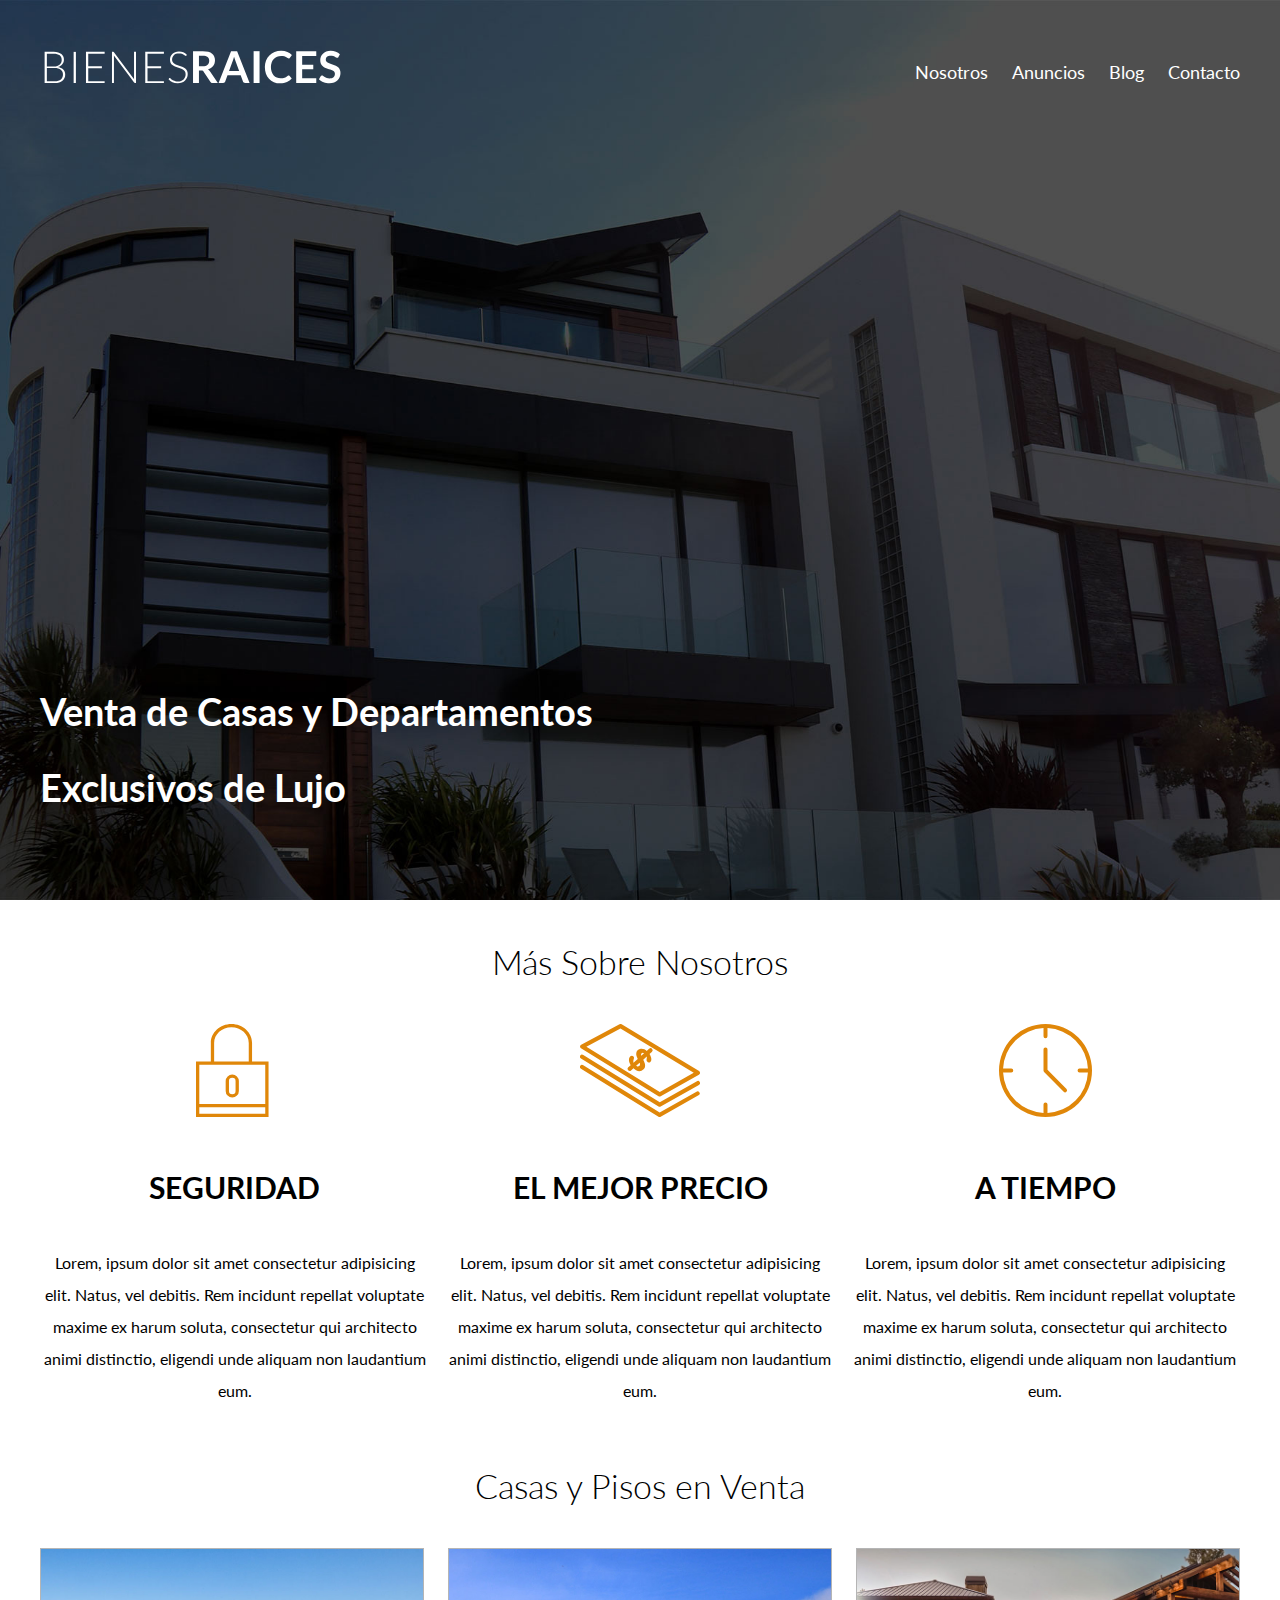
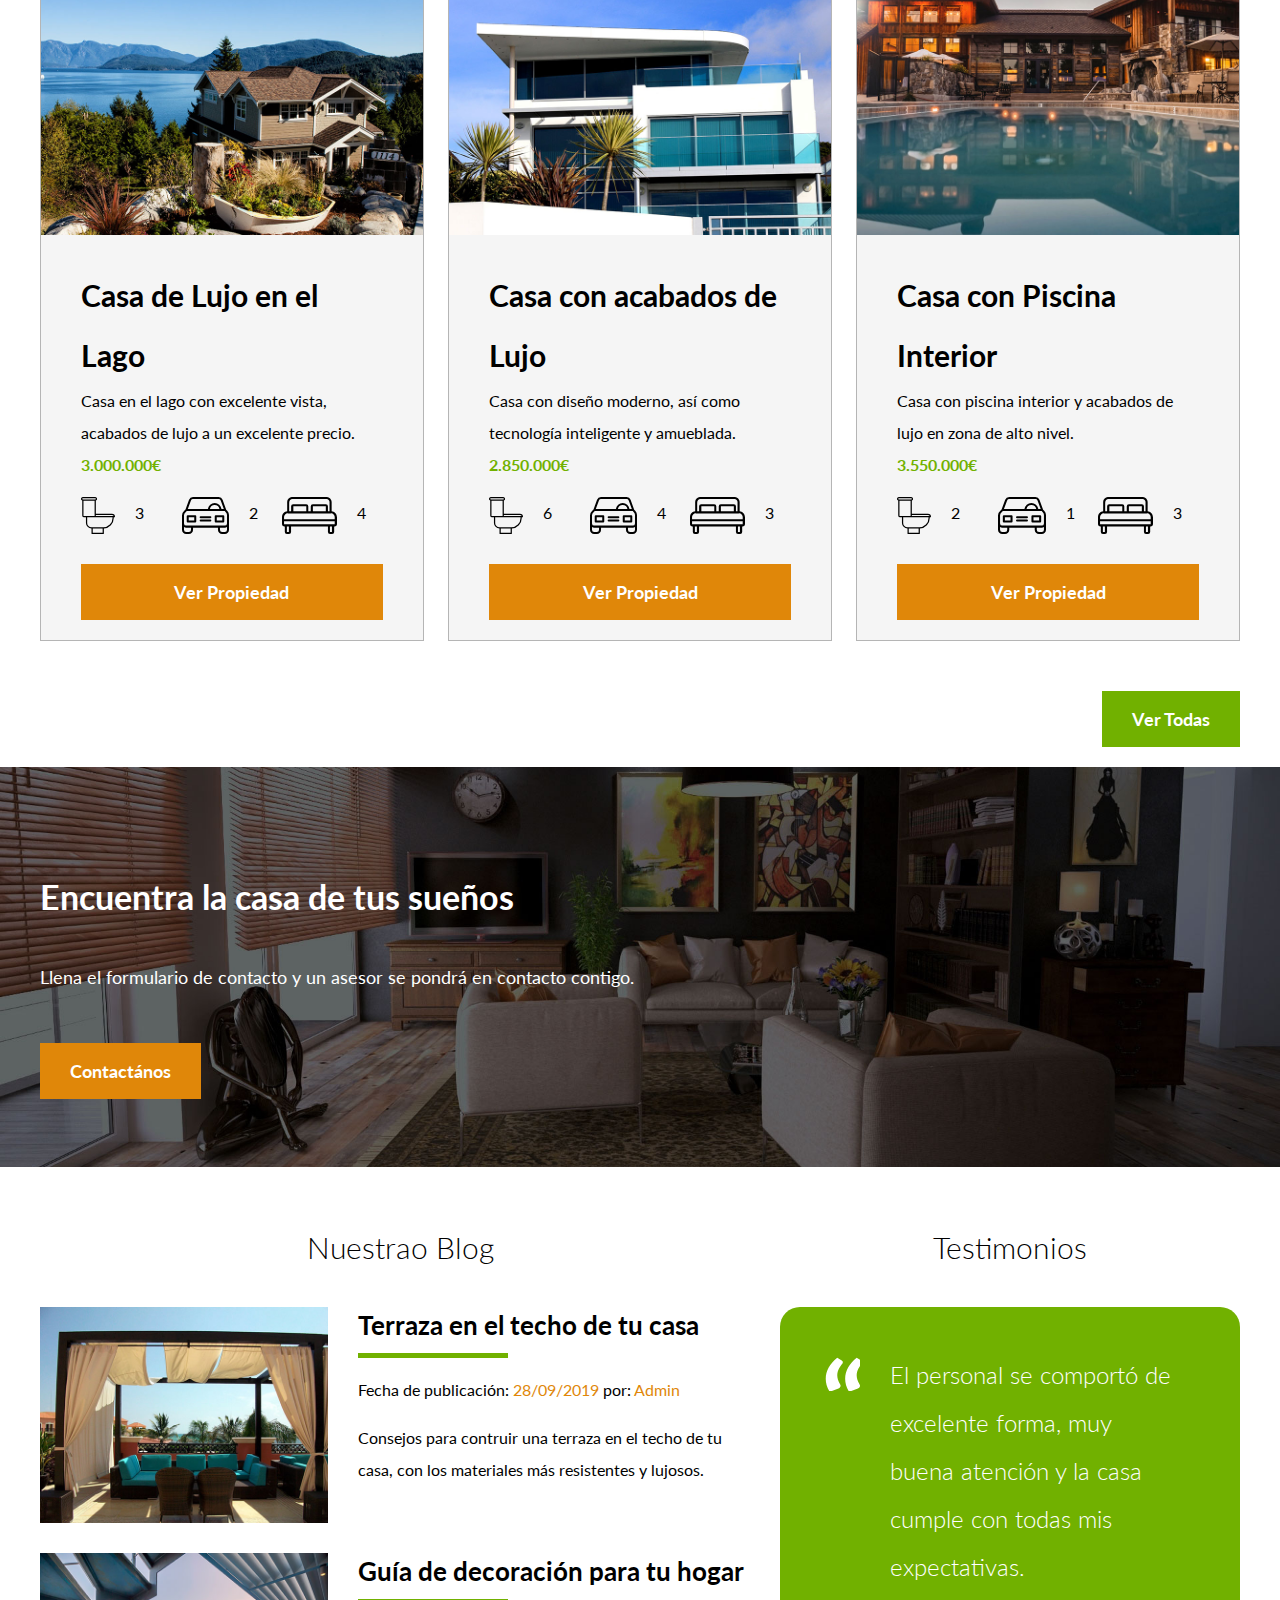
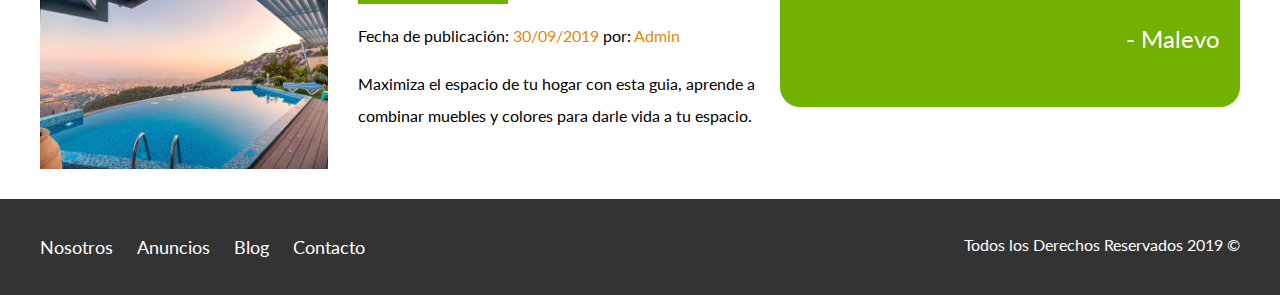
<file: index.html>
<!DOCTYPE html>
<html lang="en">
<head>
    <meta charset="UTF-8">
    <meta name="viewport" content="width=device-width, initial-scale=1.0">
    <meta http-equiv="X-UA-Compatible" content="ie=edge">
    <link href="https://fonts.googleapis.com/css?family=Lato:300,400,700,900&display=swap" rel="stylesheet">
    <link rel="stylesheet" href="css/normalize.css">
    <link rel="stylesheet" href="css/styles.css">
    <title>Bienes Raices</title>
</head>
<body>
    <header class="site-header inicio">
        <div class="contenedor contenido-header">
            <div class="barra">
                <a href="/">
                    <img src="img/logo.svg" alt="Logotipo">
                </a>
                <nav class="navegacion">
                    <a href="nosotros.html">Nosotros</a>
                    <a href="anuncios.html">Anuncios</a>
                    <a href="blog.html">Blog</a>
                    <a href="contacto.html">Contacto</a>
                </nav>
            </div>      
            <h1>Venta de Casas y Departamentos Exclusivos de Lujo</h1>
        </div> 
    </header>

    <section class="contenedor seccion">
        <h2 class="fw-300 centrar-texto">Más Sobre Nosotros</h2>
        <div class="iconos-nosotros">
            <div class="icono">
                <img src="img/icono1.svg" alt="Icono seguridad">
                <h3>Seguridad</h3>
                <p>Lorem, ipsum dolor sit amet consectetur adipisicing elit. Natus, vel debitis. 
                    Rem incidunt repellat voluptate maxime ex harum soluta, consectetur 
                    qui architecto animi distinctio, eligendi unde aliquam non laudantium eum.</p>
            </div>
            <div class="icono">
                <img src="img/icono2.svg" alt="Icono mejor precio">
                <h3>El Mejor Precio</h3>
                <p>Lorem, ipsum dolor sit amet consectetur adipisicing elit. Natus, vel debitis. 
                    Rem incidunt repellat voluptate maxime ex harum soluta, consectetur 
                    qui architecto animi distinctio, eligendi unde aliquam non laudantium eum.</p>
            </div>
            <div class="icono">
                <img src="img/icono3.svg" alt="Icono a tiempo">
                <h3>A Tiempo</h3>
                <p>Lorem, ipsum dolor sit amet consectetur adipisicing elit. Natus, vel debitis. 
                    Rem incidunt repellat voluptate maxime ex harum soluta, consectetur 
                    qui architecto animi distinctio, eligendi unde aliquam non laudantium eum.</p>
            </div>
        </div>
    </section>

    <main class="seccion contenedor">
        <h2 class="fw-300 centrar-texto">Casas y Pisos en Venta</h2>
        <div class="contenedor-anuncios">
            <div class="anuncio">
                <img src="img/anuncio1.jpg" alt="Anuncio Casa de Lujo en el Lago">
                <div class="contenido-anuncio">
                    <h3>Casa de Lujo en el Lago</h3>
                    <p>Casa en el lago con excelente vista, acabados de lujo a un excelente precio.</p>
                    <p class="precio">3.000.000€</p>
                    <ul class="iconos-caracteristicas">
                        <li>
                            <img src="img/icono_wc.svg" alt="icono wc">
                            <p>3</p>
                        </li>
                        <li>
                            <img src="img/icono_estacionamiento.svg" alt="icono autos">
                            <p>2</p>
                        </li>
                        <li>
                            <img src="img/icono_dormitorio.svg" alt="icono habitaciones">
                            <p>4</p>
                        </li>
                    </ul>
                    <a href="anuncio.html" class="boton boton-amarillo d-block">Ver Propiedad</a>
                </div>
            </div>
            <div class="anuncio">
                <img src="img/anuncio2.jpg" alt="Anuncio Casa con acabados de Lujo">
                <div class="contenido-anuncio">
                    <h3>Casa con acabados de Lujo</h3>
                    <p>Casa con diseño moderno, así como tecnología inteligente y amueblada.</p>
                    <p class="precio">2.850.000€</p>
                    <ul class="iconos-caracteristicas">
                        <li>
                            <img src="img/icono_wc.svg" alt="icono wc">
                            <p>6</p>
                        </li>
                        <li>
                            <img src="img/icono_estacionamiento.svg" alt="icono autos">
                            <p>4</p>
                        </li>
                        <li>
                            <img src="img/icono_dormitorio.svg" alt="icono habitaciones">
                            <p>3</p>
                        </li>
                    </ul>
                    <a href="anuncio.html" class="boton boton-amarillo d-block">Ver Propiedad</a>
                </div>
            </div>
            <div class="anuncio">
                <img src="img/anuncio3.jpg" alt="Anuncio Casa con Piscina Interior">
                <div class="contenido-anuncio">
                    <h3>Casa con Piscina Interior</h3>
                    <p>Casa con piscina interior y acabados de lujo en zona de alto nivel.</p>
                    <p class="precio">3.550.000€</p>
                    <ul class="iconos-caracteristicas">
                        <li>
                            <img src="img/icono_wc.svg" alt="icono wc">
                            <p>2</p>
                        </li>
                        <li>
                            <img src="img/icono_estacionamiento.svg" alt="icono autos">
                            <p>1</p>
                        </li>
                        <li>
                            <img src="img/icono_dormitorio.svg" alt="icono habitaciones">
                            <p>3</p>
                        </li>
                    </ul>
                    <a href="anuncio.html" class="boton boton-amarillo d-block">Ver Propiedad</a>
                </div>
            </div>
        </div>
        <div class="ver-todas">   
            <a href="anuncios.html" class="boton boton-verde">Ver Todas</a>
        </div>
    </main>

    <section class="imagen-contacto">
        <div class="contenedor contenido-contacto">
            <h2>Encuentra la casa de tus sueños</h2>
            <p>Llena el formulario de contacto y un asesor se pondrá en contacto contigo.</p>
            <a href="contacto.html" class="boton boton-amarillo">Contactános</a>
        </div>
    </section>
    <div class="seccion-inferior contenedor seccion">
        <section class="blog">
            <h3 class="centrar-texto fw-300">Nuestrao Blog</h3>
            <article class="entrada-blog">
                <div class="imagen">
                    <img src="img/blog1.jpg" alt="Entrada de blog Terraza en el techo">
                </div>
                <div class="texto-entrada">
                    <a href="entradablog.html">
                        <h4>Terraza en el techo de tu casa</h4>
                    </a>
                    <p>Fecha de publicación: <span> 28/09/2019 </span> por: <span> Admin </span></p>
                    <p>Consejos para contruir una terraza en el techo de tu casa, con los materiales más 
                        resistentes y lujosos.</p>
                </div>
            </article>
            <article class="entrada-blog">
                <div class="imagen">
                    <img src="img/blog2.jpg" alt="Entrada de blog Guía de decoración">
                </div>
                <div class="texto-entrada">
                    <a href="entradablog.html">
                        <h4>Guía de decoración para tu hogar</h4>
                    </a>
                    <p>Fecha de publicación: <span> 30/09/2019 </span> por: <span> Admin </span></p>
                    <p>Maximiza el espacio de tu hogar con esta guia, aprende a combinar muebles y
                        colores para darle vida a tu espacio.</p>
                </div>  
            </article>
        </section>

        <section class="testimonios">
            <h3 class="centrar-texto fw-300">Testimonios</h3>
            <div class="testimonio">
                <blockquote>
                    El personal se comportó de excelente forma, muy buena atención y la casa cumple
                    con todas mis expectativas.
                </blockquote>
                <p>- Malevo</p>
            </div>
        </section>
    </div>

    <footer class="site-footer seccion">
        <div class="contenedor contenedor-footer">
            <nav class="navegacion">
                <a href="nosotros.html">Nosotros</a>
                <a href="anuncios.html">Anuncios</a>
                <a href="blog.html">Blog</a>
                <a href="contacto.html">Contacto</a>
            </nav>
            <p class="copyright">Todos los Derechos Reservados 2019 &copy;</p>
        </div>
    </footer>
</body>
</html>
</file>
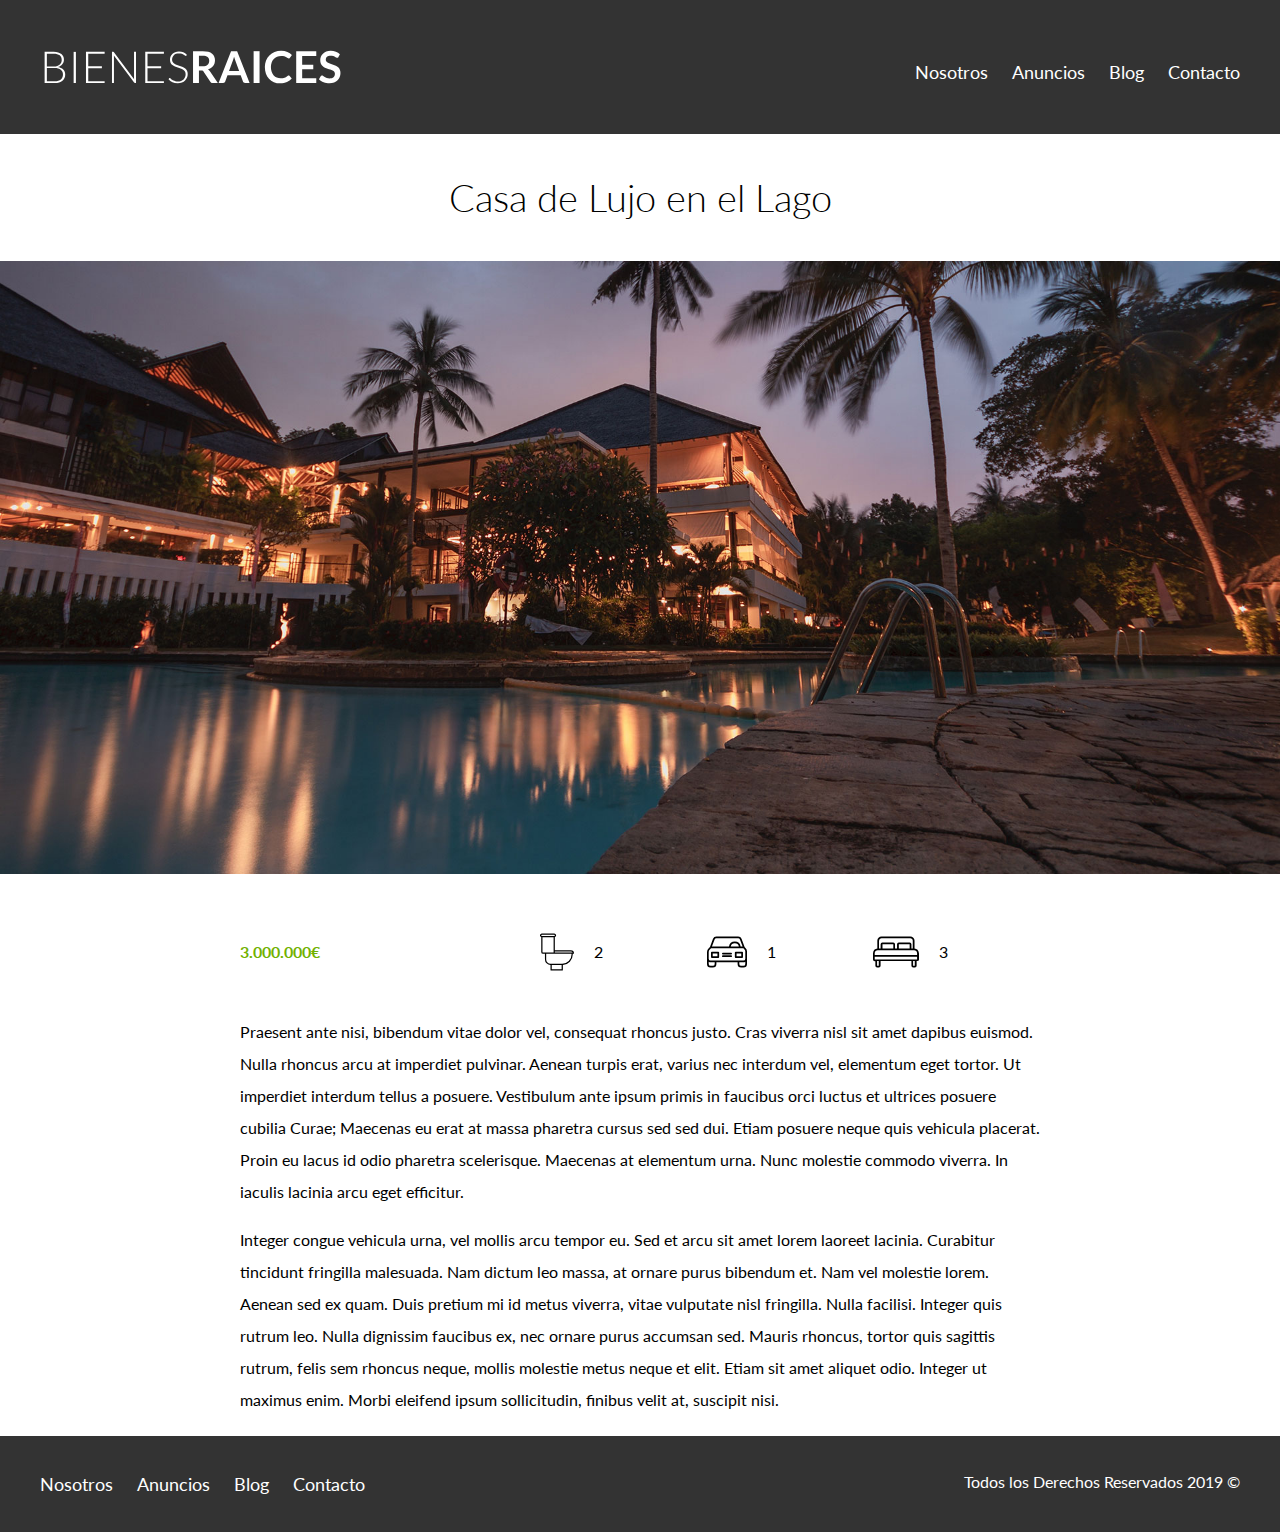
<file: anuncio.html>
<!DOCTYPE html>
<html lang="en">
<head>
    <meta charset="UTF-8">
    <meta name="viewport" content="width=device-width, initial-scale=1.0">
    <meta http-equiv="X-UA-Compatible" content="ie=edge">
    <link href="https://fonts.googleapis.com/css?family=Lato:300,400,700,900&display=swap" rel="stylesheet">
    <link rel="stylesheet" href="css/normalize.css">
    <link rel="stylesheet" href="css/styles.css">
    <title>Bienes Raices</title>
</head>
<body>
    <header class="site-header">
        <div class="contenedor contenido-header">
            <div class="barra">
                <a href="/">
                    <img src="img/logo.svg" alt="Logotipo">
                </a>
                <nav class="navegacion">
                    <a href="nosotros.html">Nosotros</a>
                    <a href="anuncios.html">Anuncios</a>
                    <a href="blog.html">Blog</a>
                    <a href="contacto.html">Contacto</a>
                </nav>
            </div>      
           
        </div> 
    </header>

    <h1 class="fw-300 centrar-texto">Casa de Lujo en el Lago</h1>
    <img src="img/destacada.jpg" alt="Imagen Anuncio">

    <main class="contenedor seccion contenido-centrado">
        <div class="resumen-propiedad">
            <p class="precio">3.000.000€</p>
            <ul class="iconos-caracteristicas">
                <li>
                    <img src="img/icono_wc.svg" alt="icono wc">
                    <p>2</p>
                </li>
                <li>
                    <img src="img/icono_estacionamiento.svg" alt="icono autos">
                    <p>1</p>
                </li>
                <li>
                    <img src="img/icono_dormitorio.svg" alt="icono habitaciones">
                    <p>3</p>
                </li>
            </ul>
        </div><!--resumen propiedad-->

        <p>Praesent ante nisi, bibendum vitae dolor vel, consequat rhoncus justo. Cras viverra nisl 
            sit amet dapibus euismod. Nulla rhoncus arcu at imperdiet pulvinar. Aenean turpis erat, 
            varius nec interdum vel, elementum eget tortor. Ut imperdiet interdum tellus a posuere. 
            Vestibulum ante ipsum primis in faucibus orci luctus et ultrices posuere cubilia Curae; 
            Maecenas eu erat at massa pharetra cursus sed sed dui. Etiam posuere neque quis vehicula 
            placerat. Proin eu lacus id odio pharetra scelerisque. Maecenas at elementum urna. Nunc 
            molestie commodo viverra. In iaculis lacinia arcu eget efficitur.
        </p>

        <p>Integer congue vehicula urna, vel mollis arcu tempor eu. Sed et arcu sit amet lorem laoreet lacinia. 
            Curabitur tincidunt fringilla malesuada. Nam dictum leo massa, at ornare purus bibendum et. Nam vel 
            molestie lorem. Aenean sed ex quam. Duis pretium mi id metus viverra, vitae vulputate nisl fringilla. 
            Nulla facilisi. Integer quis rutrum leo. Nulla dignissim faucibus ex, nec ornare purus accumsan sed. 
            Mauris rhoncus, tortor quis sagittis rutrum, felis sem rhoncus neque, mollis molestie metus neque 
            et elit. Etiam sit amet aliquet odio. Integer ut maximus enim. Morbi eleifend ipsum sollicitudin, 
            finibus velit at, suscipit nisi.
    </p>
    </main>

    <footer class="site-footer seccion">
        <div class="contenedor contenedor-footer">
            <nav class="navegacion">
                <a href="nosotros.html">Nosotros</a>
                <a href="anuncios.html">Anuncios</a>
                <a href="blog.html">Blog</a>
                <a href="contacto.html">Contacto</a>
            </nav>
            <p class="copyright">Todos los Derechos Reservados 2019 &copy;</p>
        </div>
    </footer>
</body>
</html>
</file>
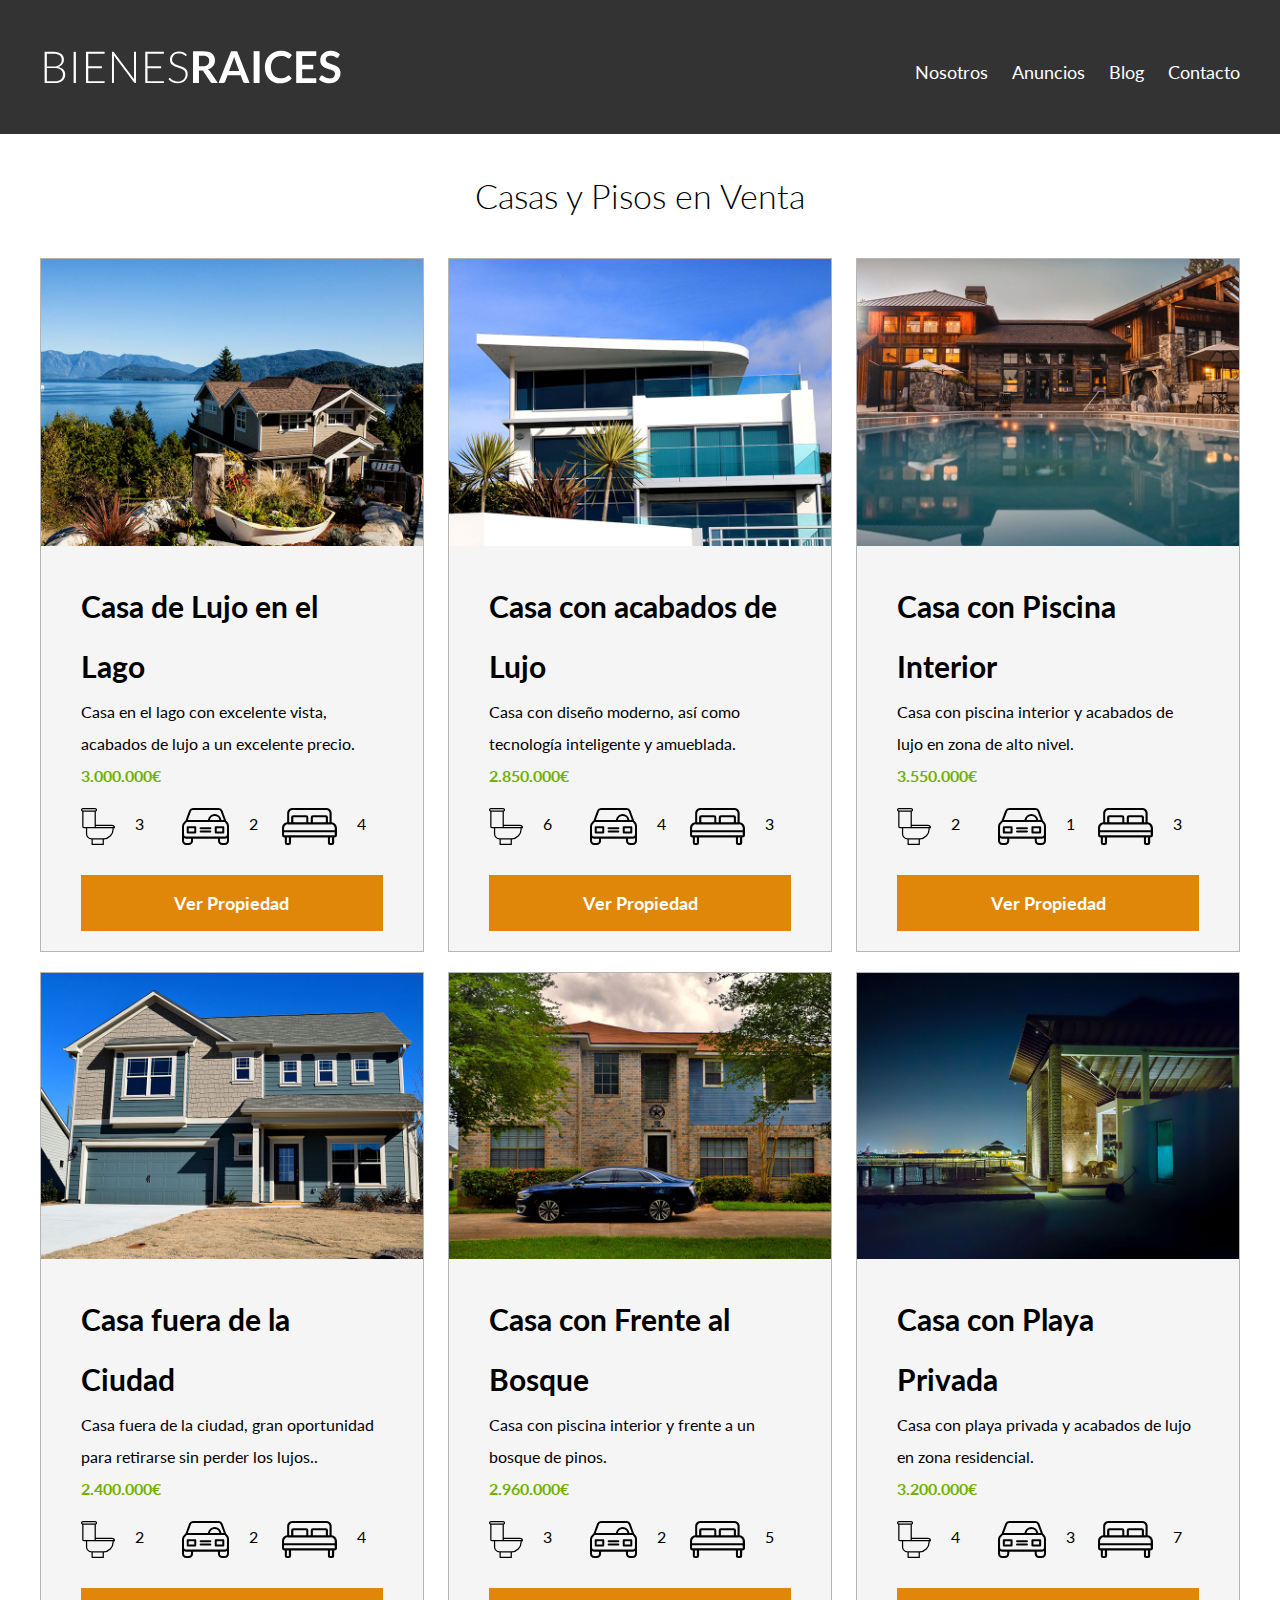
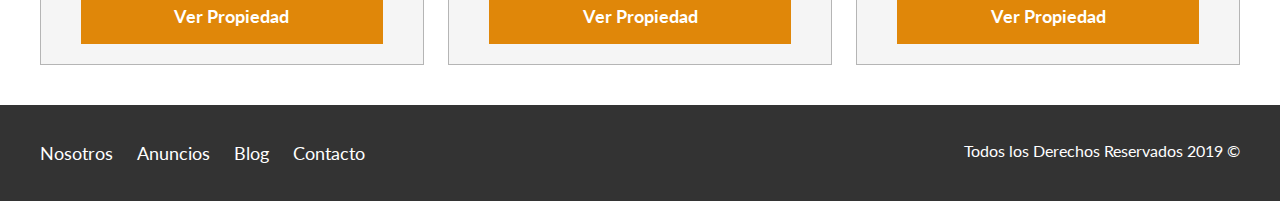
<file: anuncios.html>
<!DOCTYPE html>
<html lang="en">
<head>
    <meta charset="UTF-8">
    <meta name="viewport" content="width=device-width, initial-scale=1.0">
    <meta http-equiv="X-UA-Compatible" content="ie=edge">
    <link href="https://fonts.googleapis.com/css?family=Lato:300,400,700,900&display=swap" rel="stylesheet">
    <link rel="stylesheet" href="css/normalize.css">
    <link rel="stylesheet" href="css/styles.css">
    <title>Bienes Raices</title>
</head>
<body>
    <header class="site-header">
        <div class="contenedor contenido-header">
            <div class="barra">
                <a href="/">
                    <img src="img/logo.svg" alt="Logotipo">
                </a>
                <nav class="navegacion">
                    <a href="nosotros.html">Nosotros</a>
                    <a href="anuncios.html">Anuncios</a>
                    <a href="blog.html">Blog</a>
                    <a href="contacto.html">Contacto</a>
                </nav>
            </div>      
           
        </div> 
    </header>

    <main class="seccion contenedor">
        <h2 class="fw-300 centrar-texto">Casas y Pisos en Venta</h2>
        <div class="contenedor-anuncios">
            <div class="anuncio">
                <img src="img/anuncio1.jpg" alt="Anuncio Casa de Lujo en el Lago">
                <div class="contenido-anuncio">
                    <h3>Casa de Lujo en el Lago</h3>
                    <p>Casa en el lago con excelente vista, acabados de lujo a un excelente precio.</p>
                    <p class="precio">3.000.000€</p>
                    <ul class="iconos-caracteristicas">
                        <li>
                            <img src="img/icono_wc.svg" alt="icono wc">
                            <p>3</p>
                        </li>
                        <li>
                            <img src="img/icono_estacionamiento.svg" alt="icono autos">
                            <p>2</p>
                        </li>
                        <li>
                            <img src="img/icono_dormitorio.svg" alt="icono habitaciones">
                            <p>4</p>
                        </li>
                    </ul>
                    <a href="anuncio.html" class="boton boton-amarillo d-block">Ver Propiedad</a>
                </div>
            </div>
            <div class="anuncio">
                <img src="img/anuncio2.jpg" alt="Anuncio Casa con acabados de Lujo">
                <div class="contenido-anuncio">
                    <h3>Casa con acabados de Lujo</h3>
                    <p>Casa con diseño moderno, así como tecnología inteligente y amueblada.</p>
                    <p class="precio">2.850.000€</p>
                    <ul class="iconos-caracteristicas">
                        <li>
                            <img src="img/icono_wc.svg" alt="icono wc">
                            <p>6</p>
                        </li>
                        <li>
                            <img src="img/icono_estacionamiento.svg" alt="icono autos">
                            <p>4</p>
                        </li>
                        <li>
                            <img src="img/icono_dormitorio.svg" alt="icono habitaciones">
                            <p>3</p>
                        </li>
                    </ul>
                    <a href="anuncio.html" class="boton boton-amarillo d-block">Ver Propiedad</a>
                </div>
            </div>
            <div class="anuncio">
                <img src="img/anuncio3.jpg" alt="Anuncio Casa con Piscina Interior">
                <div class="contenido-anuncio">
                    <h3>Casa con Piscina Interior</h3>
                    <p>Casa con piscina interior y acabados de lujo en zona de alto nivel.</p>
                    <p class="precio">3.550.000€</p>
                    <ul class="iconos-caracteristicas">
                        <li>
                            <img src="img/icono_wc.svg" alt="icono wc">
                            <p>2</p>
                        </li>
                        <li>
                            <img src="img/icono_estacionamiento.svg" alt="icono autos">
                            <p>1</p>
                        </li>
                        <li>
                            <img src="img/icono_dormitorio.svg" alt="icono habitaciones">
                            <p>3</p>
                        </li>
                        </ul>
                    <a href="anuncio.html" class="boton boton-amarillo d-block">Ver Propiedad</a>
                </div><!--contenido anuncio-->
            </div> <!--anuncio-->
            <div class="anuncio">
                <img src="img/anuncio4.jpg" alt="Anuncio Casa de Lujo">
                <div class="contenido-anuncio">
                    <h3>Casa fuera de la Ciudad</h3>
                    <p>Casa fuera de la ciudad, gran oportunidad para retirarse sin perder los lujos..</p>
                    <p class="precio">2.400.000€</p>
                    <ul class="iconos-caracteristicas">
                        <li>
                            <img src="img/icono_wc.svg" alt="icono wc">
                            <p>2</p>
                        </li>
                        <li>
                            <img src="img/icono_estacionamiento.svg" alt="icono autos">
                            <p>2</p>
                        </li>
                        <li>
                            <img src="img/icono_dormitorio.svg" alt="icono habitaciones">
                            <p>4</p>
                        </li>
                        </ul>
                    <a href="anuncio.html" class="boton boton-amarillo d-block">Ver Propiedad</a>
                </div><!--contenido anuncio-->
            </div> <!--anuncio-->
            <div class="anuncio">
                <img src="img/anuncio5.jpg" alt="Anuncio Casa con frente al bosque">
                <div class="contenido-anuncio">
                    <h3>Casa con Frente al Bosque</h3>
                    <p>Casa con piscina interior y frente a un bosque de pinos.</p>
                    <p class="precio">2.960.000€</p>
                    <ul class="iconos-caracteristicas">
                        <li>
                            <img src="img/icono_wc.svg" alt="icono wc">
                            <p>3</p>
                        </li>
                        <li>
                            <img src="img/icono_estacionamiento.svg" alt="icono autos">
                            <p>2</p>
                        </li>
                        <li>
                            <img src="img/icono_dormitorio.svg" alt="icono habitaciones">
                            <p>5</p>
                        </li>
                        </ul>
                    <a href="anuncio.html" class="boton boton-amarillo d-block">Ver Propiedad</a>
                </div><!--contenido anuncio-->
            </div> <!--anuncio-->
            <div class="anuncio">
                <img src="img/anuncio6.jpg" alt="Anuncio Casa con Piscina Interior">
                <div class="contenido-anuncio">
                    <h3>Casa con Playa Privada</h3>
                    <p>Casa con playa privada y acabados de lujo en zona residencial.</p>
                    <p class="precio">3.200.000€</p>
                    <ul class="iconos-caracteristicas">
                        <li>
                            <img src="img/icono_wc.svg" alt="icono wc">
                            <p>4</p>
                        </li>
                        <li>
                            <img src="img/icono_estacionamiento.svg" alt="icono autos">
                            <p>3</p>
                        </li>
                        <li>
                            <img src="img/icono_dormitorio.svg" alt="icono habitaciones">
                            <p>7</p>
                        </li>
                        </ul>
                    <a href="anuncio.html" class="boton boton-amarillo d-block">Ver Propiedad</a>
                </div><!--contenido anuncio-->
            </div> <!--anuncio-->
        </div>
    </main>

    <footer class="site-footer seccion">
        <div class="contenedor contenedor-footer">
            <nav class="navegacion">
                <a href="nosotros.html">Nosotros</a>
                <a href="anuncios.html">Anuncios</a>
                <a href="blog.html">Blog</a>
                <a href="contacto.html">Contacto</a>
            </nav>
            <p class="copyright">Todos los Derechos Reservados 2019 &copy;</p>
        </div>
    </footer>
</body>
</html>
</file>
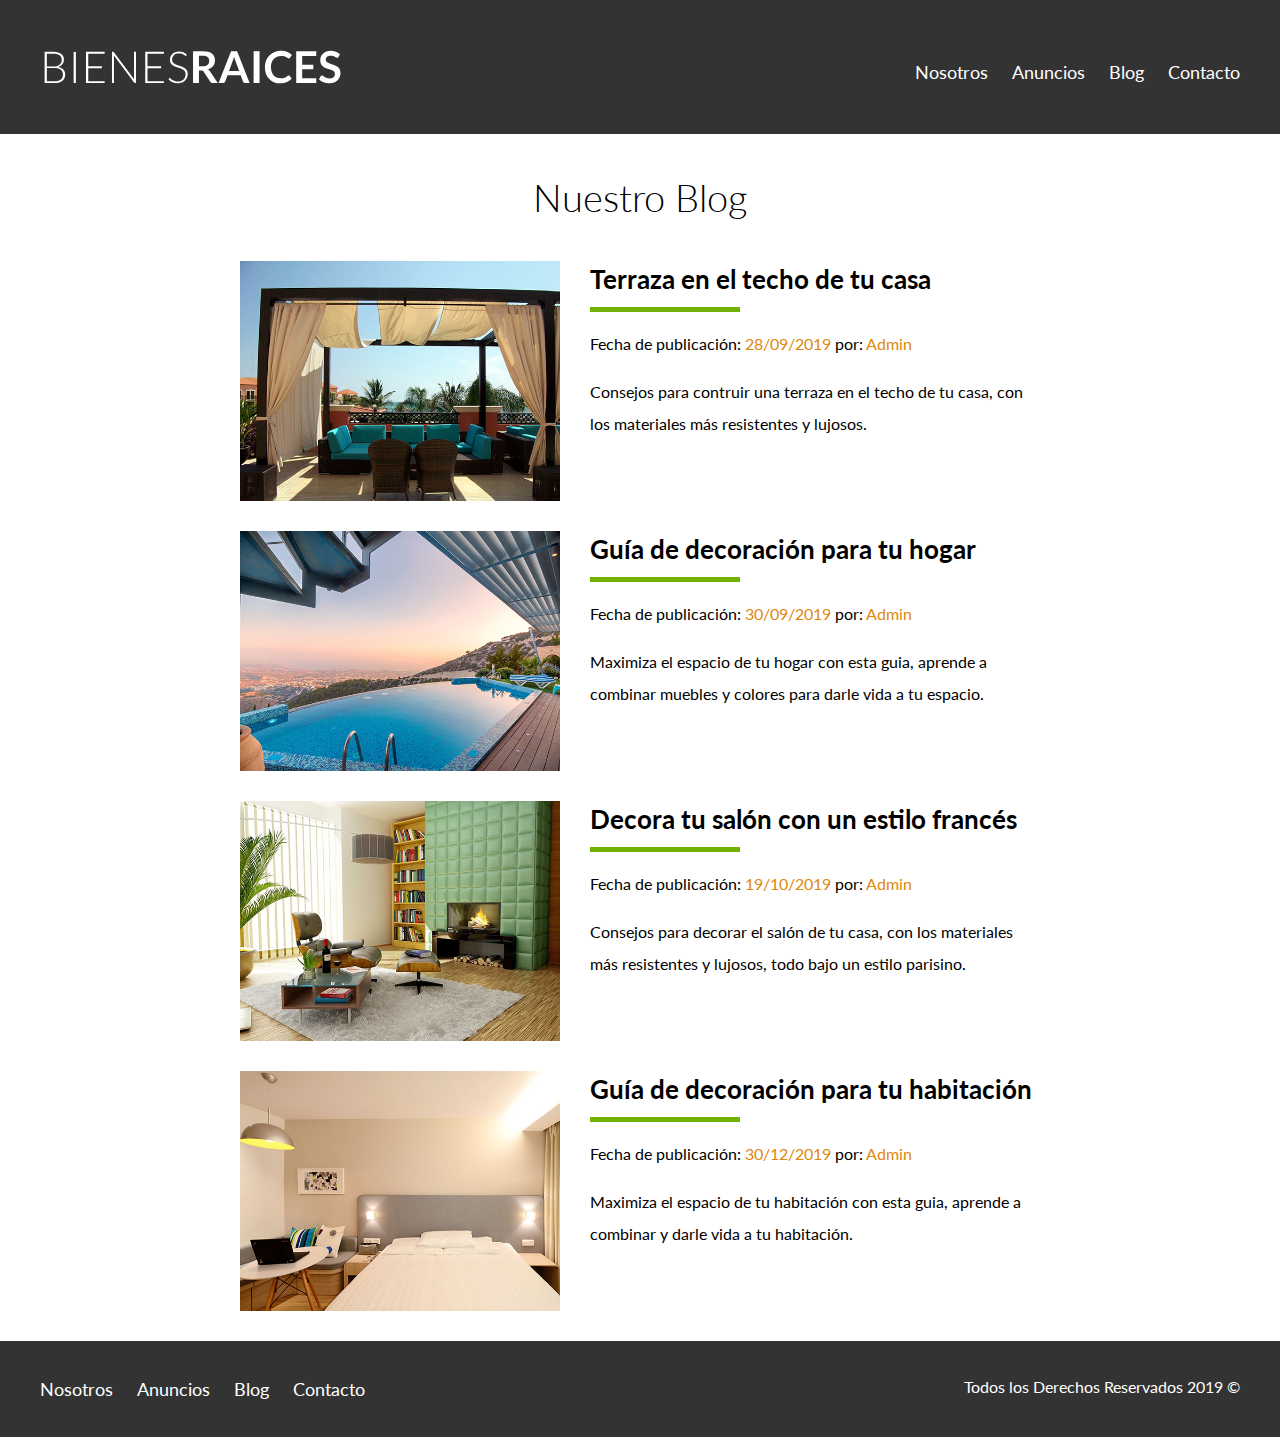
<file: blog.html>
<!DOCTYPE html>
<html lang="en">
<head>
    <meta charset="UTF-8">
    <meta name="viewport" content="width=device-width, initial-scale=1.0">
    <meta http-equiv="X-UA-Compatible" content="ie=edge">
    <link href="https://fonts.googleapis.com/css?family=Lato:300,400,700,900&display=swap" rel="stylesheet">
    <link rel="stylesheet" href="css/normalize.css">
    <link rel="stylesheet" href="css/styles.css">
    <title>Bienes Raices</title>
</head>
<body>
    <header class="site-header">
        <div class="contenedor contenido-header">
            <div class="barra">
                <a href="/">
                    <img src="img/logo.svg" alt="Logotipo">
                </a>
                <nav class="navegacion">
                    <a href="nosotros.html">Nosotros</a>
                    <a href="anuncios.html">Anuncios</a>
                    <a href="blog.html">Blog</a>
                    <a href="contacto.html">Contacto</a>
                </nav>
            </div>      
           
        </div> 
    </header>

    <main class="contenedor seccion contenido-centrado">
        <h1 class="fw-300 centrar-texto">Nuestro Blog</h1>
        <article class="entrada-blog">
            <div class="imagen">
                <img src="img/blog1.jpg" alt="Entrada de blog Terraza en el techo">
            </div>
            <div class="texto-entrada">
                <a href="entradablog.html">
                    <h4>Terraza en el techo de tu casa</h4>
                </a>
                <p>Fecha de publicación: <span> 28/09/2019 </span> por: <span> Admin </span></p>
                <p>Consejos para contruir una terraza en el techo de tu casa, con los materiales más 
                    resistentes y lujosos.</p>
            </div>
        </article>
        <article class="entrada-blog">
            <div class="imagen">
                <img src="img/blog2.jpg" alt="Entrada de blog Guía de decoración">
            </div>
            <div class="texto-entrada">
                <a href="entradablog.html">
                    <h4>Guía de decoración para tu hogar</h4>
                </a>
                <p>Fecha de publicación: <span> 30/09/2019 </span> por: <span> Admin </span></p>
                <p>Maximiza el espacio de tu hogar con esta guia, aprende a combinar muebles y
                    colores para darle vida a tu espacio.</p>
            </div>  
        </article>
        <article class="entrada-blog">
            <div class="imagen">
                <img src="img/blog3.jpg" alt="Entrada de blog Decora tu salón con un estilo francés">
            </div>
            <div class="texto-entrada">
                <a href="entradablog.html">
                    <h4>Decora tu salón con un estilo francés</h4>
                </a>
                <p>Fecha de publicación: <span> 19/10/2019 </span> por: <span> Admin </span></p>
                <p>Consejos para decorar el salón de tu casa, con los materiales más 
                    resistentes y lujosos, todo bajo un estilo parisino.</p>
            </div>
        </article>
        <article class="entrada-blog">
            <div class="imagen">
                <img src="img/blog4.jpg" alt="Entrada de blog Guía de decoración de habitación">
            </div>
            <div class="texto-entrada">
                <a href="entradablog.html">
                    <h4>Guía de decoración para tu habitación</h4>
                </a>
                <p>Fecha de publicación: <span> 30/12/2019 </span> por: <span> Admin </span></p>
                <p>Maximiza el espacio de tu habitación con esta guia, aprende a combinar y
                    darle vida a tu habitación.</p>
            </div>  
        </article>
    </main>

    <footer class="site-footer seccion">
        <div class="contenedor contenedor-footer">
            <nav class="navegacion">
                <a href="nosotros.html">Nosotros</a>
                <a href="anuncios.html">Anuncios</a>
                <a href="blog.html">Blog</a>
                <a href="contacto.html">Contacto</a>
            </nav>
            <p class="copyright">Todos los Derechos Reservados 2019 &copy;</p>
        </div>
    </footer>
</body>
</html>
</file>
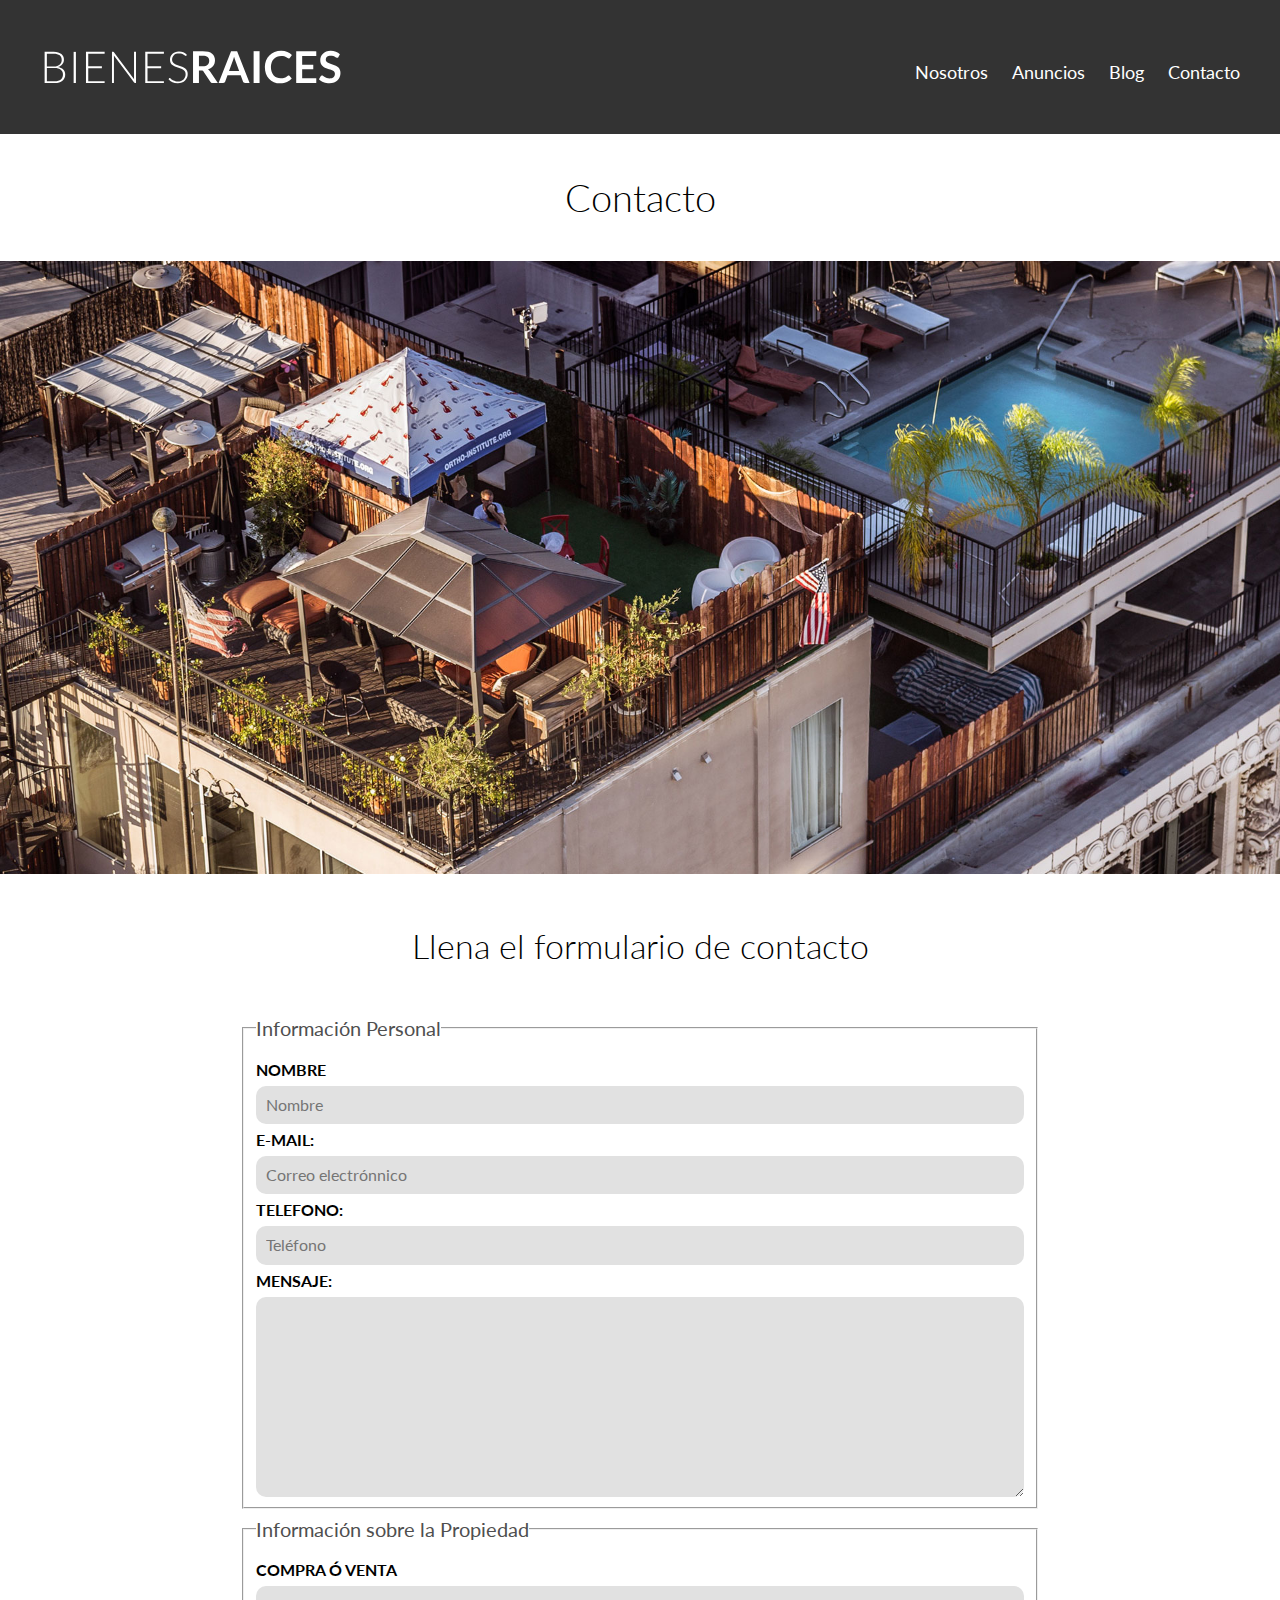
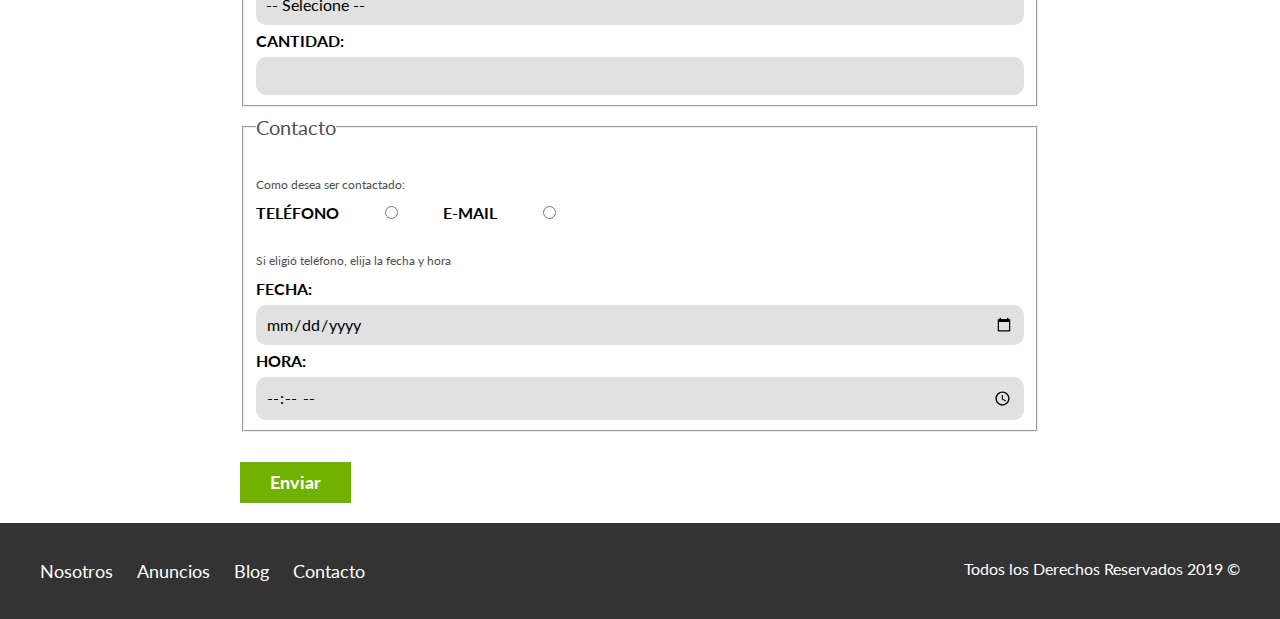
<file: contacto.html>
<!DOCTYPE html>
<html lang="en">
<head>
    <meta charset="UTF-8">
    <meta name="viewport" content="width=device-width, initial-scale=1.0">
    <meta http-equiv="X-UA-Compatible" content="ie=edge">
    <link href="https://fonts.googleapis.com/css?family=Lato:300,400,700,900&display=swap" rel="stylesheet">
    <link rel="stylesheet" href="css/normalize.css">
    <link rel="stylesheet" href="css/styles.css">
    <title>Bienes Raices</title>
</head>
<body>
    <header class="site-header">
        <div class="contenedor contenido-header">
            <div class="barra">
                <a href="/">
                    <img src="img/logo.svg" alt="Logotipo">
                </a>
                <nav class="navegacion">
                    <a href="nosotros.html">Nosotros</a>
                    <a href="anuncios.html">Anuncios</a>
                    <a href="blog.html">Blog</a>
                    <a href="contacto.html">Contacto</a>
                </nav>
            </div>      
           
        </div> 
    </header>

    <h1 class="fw-300 centrar-texto">Contacto</h1>
    <img src="img/destacada3.jpg" alt="Imagen Principal">

    <main class="contenedor seccion contenido-centrado">
        <h2 class="fw-300 centrar-texto">Llena el formulario de contacto</h2>

        <form class="contacto" action="">

            <fieldset>
                <legend>Información Personal</legend>
                
                <label for="nombre">Nombre</label>
                <input class="" type="text" id="nombre" placeholder="Nombre">

                <label for="email">E-mail:</label>
                <input type="email" id="email" placeholder="Correo electrónnico" required>

                <label for="telefono">Telefono:</label>
                <input type="tel" id="telefono" placeholder="Teléfono" required>

                <label for="mensaje">Mensaje:</label>
                <textarea id="mensaje"></textarea>
            </fieldset>

            <fieldset>
                    <legend>Información sobre la Propiedad</legend>
                    
                    <label for="opciones">Compra ó Venta</label>
                    <select id="opciones">
                        <option value="" disabled selected>-- Selecione --</option>
                        <option value="Compra">Compra</option>
                        <option value="Venta">Venta</option>
                    </select>

                    <label for="cantidad">Cantidad:</label>
                    <input type="number" min="0" max="100">
            </fieldset>

            <fieldset>
                <legend>Contacto</legend>

                <p>Como desea ser contactado:</p>
                <div class="forma-contacto">
                    <label for="telefono">Teléfono</label>
                    <input type="radio" name="contacto" value="telefono" id="telefono">
    
                    <label for="correo">E-mail</label>
                    <input type="radio" name="contacto" value="correo" id="correo">
                </div>

                <p>Si eligió teléfono, elija la fecha y hora</p>
                <label for="fecha">Fecha:</label>
                <input type="date" id="fecha">

                <label for="hora">Hora:</label>
                <input type="time" id="hora" min="09:00" max="18:00">

            </fieldset>

            <input type="submit" value="Enviar" class="boton boton-verde">
        </form>

    </main>

    <footer class="site-footer seccion">
        <div class="contenedor contenedor-footer">
            <nav class="navegacion">
                <a href="nosotros.html">Nosotros</a>
                <a href="anuncios.html">Anuncios</a>
                <a href="blog.html">Blog</a>
                <a href="contacto.html">Contacto</a>
            </nav>
            <p class="copyright">Todos los Derechos Reservados 2019 &copy;</p>
        </div>
    </footer>
</body>
</html>
</file>
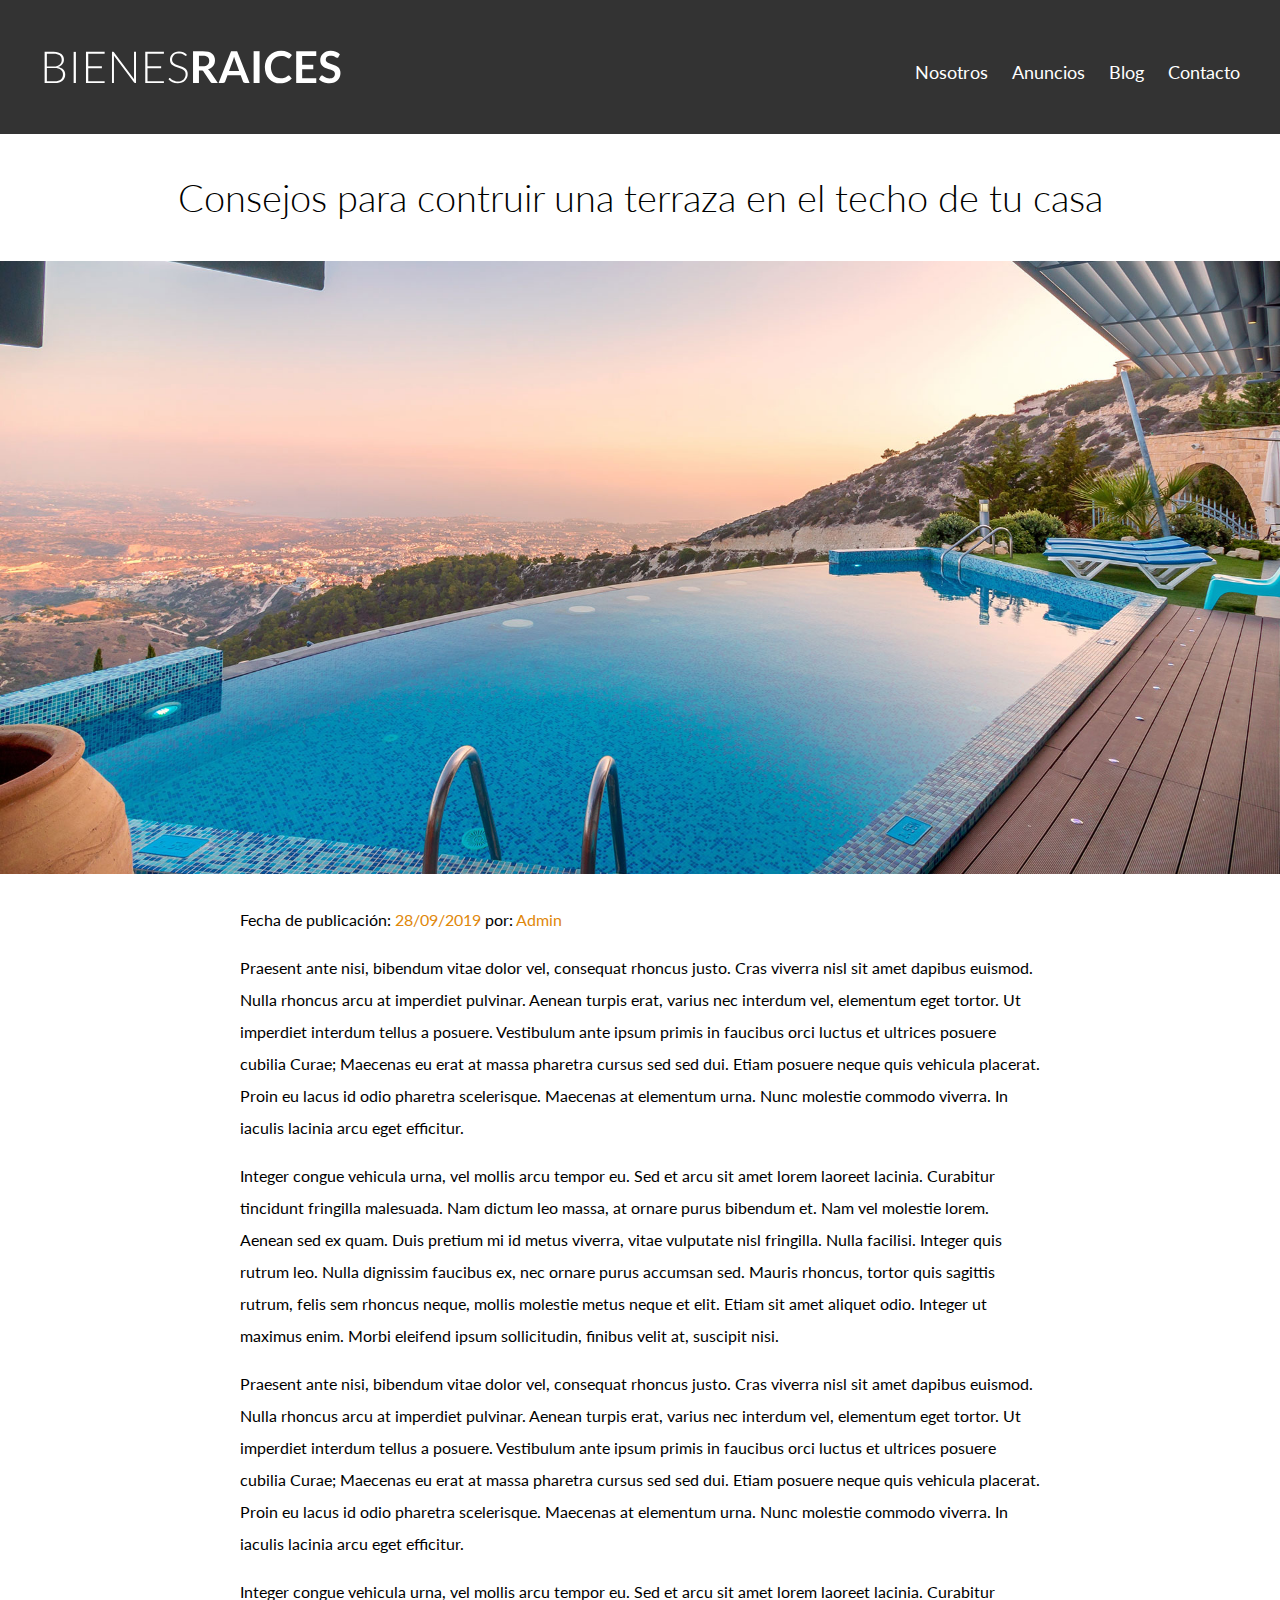
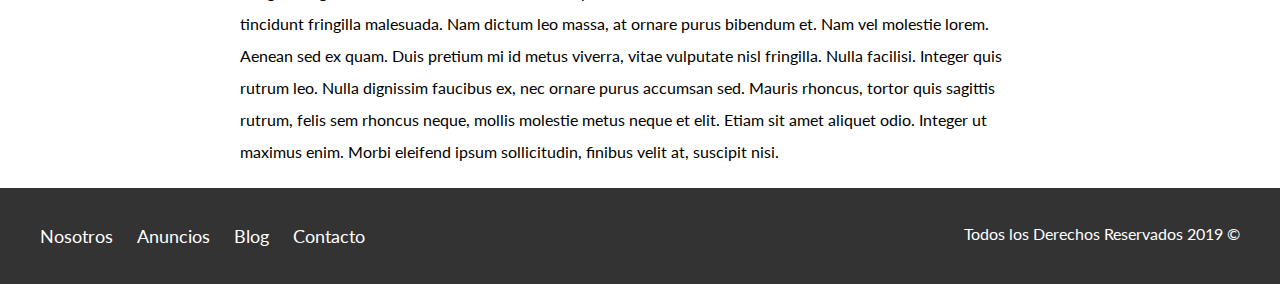
<file: entradablog.html>
<!DOCTYPE html>
<html lang="en">
<head>
    <meta charset="UTF-8">
    <meta name="viewport" content="width=device-width, initial-scale=1.0">
    <meta http-equiv="X-UA-Compatible" content="ie=edge">
    <link href="https://fonts.googleapis.com/css?family=Lato:300,400,700,900&display=swap" rel="stylesheet">
    <link rel="stylesheet" href="css/normalize.css">
    <link rel="stylesheet" href="css/styles.css">
    <title>Bienes Raices</title>
</head>
<body>
    <header class="site-header">
        <div class="contenedor contenido-header">
            <div class="barra">
                <a href="/">
                    <img src="img/logo.svg" alt="Logotipo">
                </a>
                <nav class="navegacion">
                    <a href="nosotros.html">Nosotros</a>
                    <a href="anuncios.html">Anuncios</a>
                    <a href="blog.html">Blog</a>
                    <a href="contacto.html">Contacto</a>
                </nav>
            </div>      
           
        </div> 
    </header>

    <h1 class="fw-300 centrar-texto">Consejos para contruir una terraza en el techo de tu casa</h1>
    <img src="img/destacada2.jpg" alt="Imagen Principal">

    <main class="contenedor seccion contenido-centrado texto-entrada">
        <p>Fecha de publicación: <span> 28/09/2019 </span> por: <span> Admin </span></p>        
        <p>Praesent ante nisi, bibendum vitae dolor vel, consequat rhoncus justo. Cras viverra nisl 
            sit amet dapibus euismod. Nulla rhoncus arcu at imperdiet pulvinar. Aenean turpis erat, 
            varius nec interdum vel, elementum eget tortor. Ut imperdiet interdum tellus a posuere. 
            Vestibulum ante ipsum primis in faucibus orci luctus et ultrices posuere cubilia Curae; 
            Maecenas eu erat at massa pharetra cursus sed sed dui. Etiam posuere neque quis vehicula 
            placerat. Proin eu lacus id odio pharetra scelerisque. Maecenas at elementum urna. Nunc 
            molestie commodo viverra. In iaculis lacinia arcu eget efficitur.
        </p>
        <p>Integer congue vehicula urna, vel mollis arcu tempor eu. Sed et arcu sit amet lorem laoreet lacinia. 
            Curabitur tincidunt fringilla malesuada. Nam dictum leo massa, at ornare purus bibendum et. Nam vel 
            molestie lorem. Aenean sed ex quam. Duis pretium mi id metus viverra, vitae vulputate nisl fringilla. 
            Nulla facilisi. Integer quis rutrum leo. Nulla dignissim faucibus ex, nec ornare purus accumsan sed. 
            Mauris rhoncus, tortor quis sagittis rutrum, felis sem rhoncus neque, mollis molestie metus neque 
            et elit. Etiam sit amet aliquet odio. Integer ut maximus enim. Morbi eleifend ipsum sollicitudin, 
            finibus velit at, suscipit nisi.
        </p>       
        <p>Praesent ante nisi, bibendum vitae dolor vel, consequat rhoncus justo. Cras viverra nisl 
            sit amet dapibus euismod. Nulla rhoncus arcu at imperdiet pulvinar. Aenean turpis erat, 
            varius nec interdum vel, elementum eget tortor. Ut imperdiet interdum tellus a posuere. 
            Vestibulum ante ipsum primis in faucibus orci luctus et ultrices posuere cubilia Curae; 
            Maecenas eu erat at massa pharetra cursus sed sed dui. Etiam posuere neque quis vehicula 
            placerat. Proin eu lacus id odio pharetra scelerisque. Maecenas at elementum urna. Nunc 
            molestie commodo viverra. In iaculis lacinia arcu eget efficitur.
        </p>
        <p>Integer congue vehicula urna, vel mollis arcu tempor eu. Sed et arcu sit amet lorem laoreet lacinia. 
            Curabitur tincidunt fringilla malesuada. Nam dictum leo massa, at ornare purus bibendum et. Nam vel 
            molestie lorem. Aenean sed ex quam. Duis pretium mi id metus viverra, vitae vulputate nisl fringilla. 
            Nulla facilisi. Integer quis rutrum leo. Nulla dignissim faucibus ex, nec ornare purus accumsan sed. 
            Mauris rhoncus, tortor quis sagittis rutrum, felis sem rhoncus neque, mollis molestie metus neque 
            et elit. Etiam sit amet aliquet odio. Integer ut maximus enim. Morbi eleifend ipsum sollicitudin, 
            finibus velit at, suscipit nisi.
        </p>
    </main>

    <footer class="site-footer seccion">
        <div class="contenedor contenedor-footer">
            <nav class="navegacion">
                <a href="nosotros.html">Nosotros</a>
                <a href="anuncios.html">Anuncios</a>
                <a href="blog.html">Blog</a>
                <a href="contacto.html">Contacto</a>
            </nav>
            <p class="copyright">Todos los Derechos Reservados 2019 &copy;</p>
        </div>
    </footer>
</body>
</html>
</file>
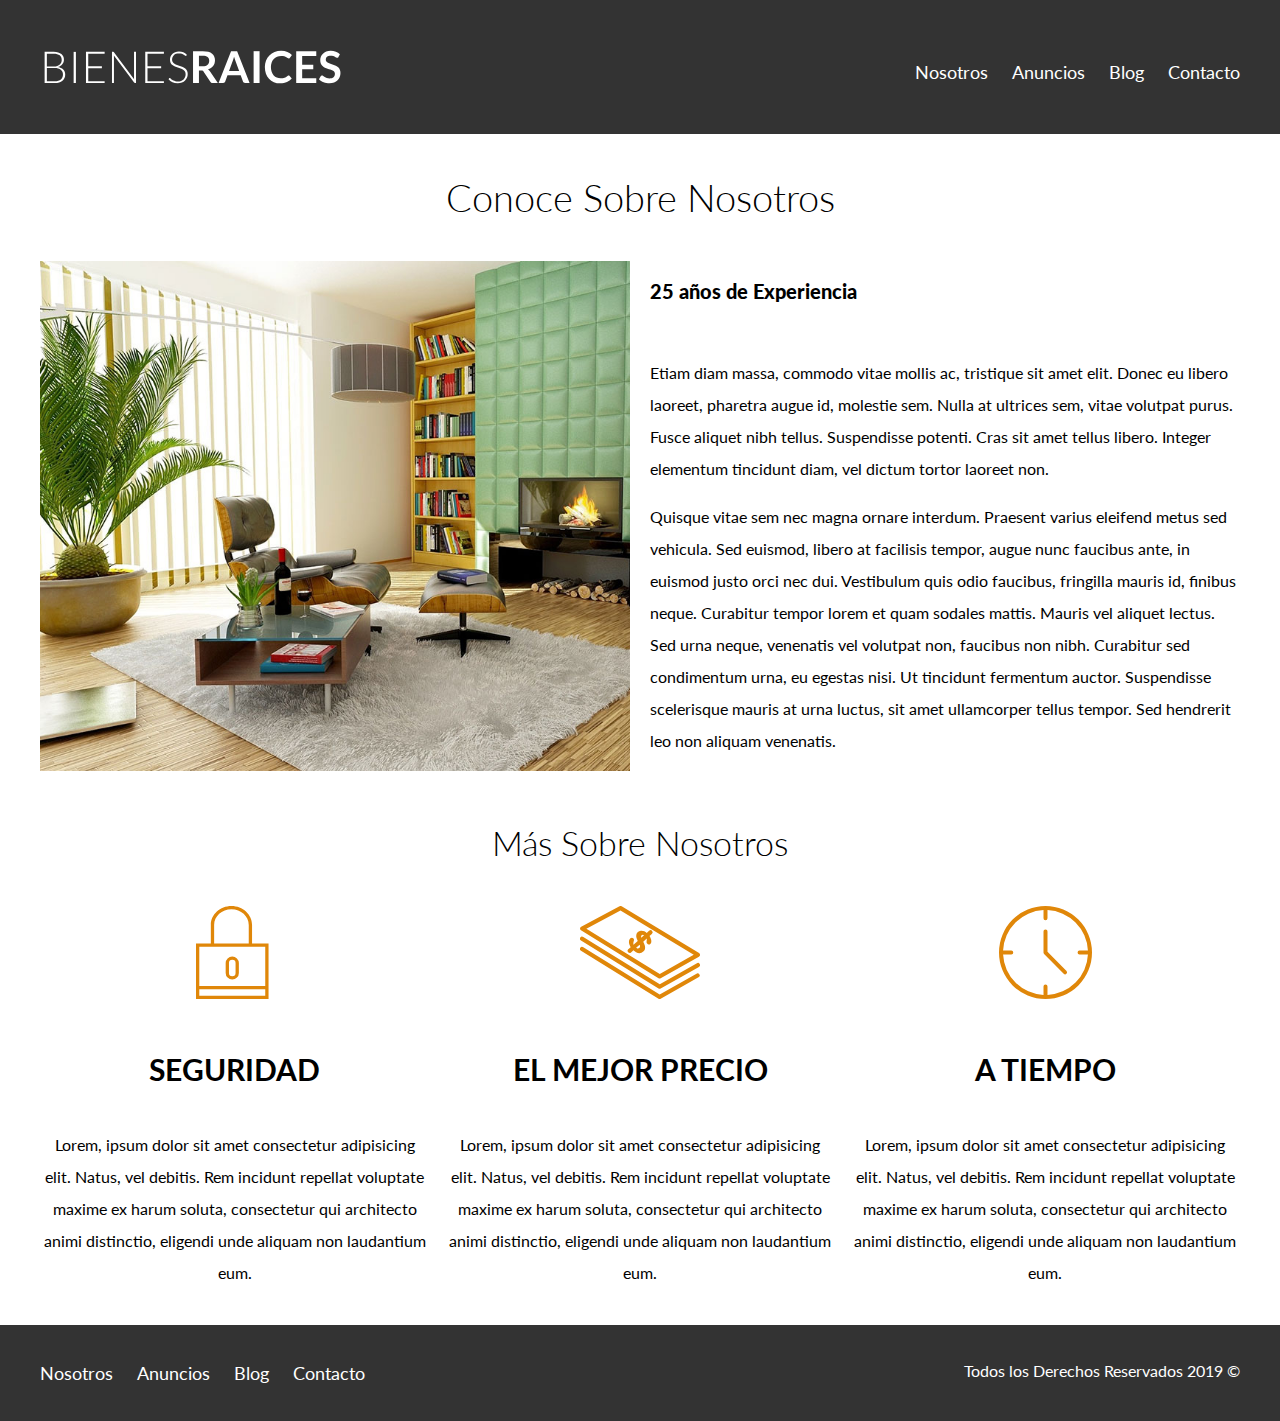
<file: nosotros.html>
<!DOCTYPE html>
<html lang="en">
<head>
    <meta charset="UTF-8">
    <meta name="viewport" content="width=device-width, initial-scale=1.0">
    <meta http-equiv="X-UA-Compatible" content="ie=edge">
    <link href="https://fonts.googleapis.com/css?family=Lato:300,400,700,900&display=swap" rel="stylesheet">
    <link rel="stylesheet" href="css/normalize.css">
    <link rel="stylesheet" href="css/styles.css">
    <title>Bienes Raices</title>
</head>
<body>
    <header class="site-header">
        <div class="contenedor contenido-header">
            <div class="barra">
                <a href="/">
                    <img src="img/logo.svg" alt="Logotipo">
                </a>
                <nav class="navegacion">
                    <a href="nosotros.html">Nosotros</a>
                    <a href="anuncios.html">Anuncios</a>
                    <a href="blog.html">Blog</a>
                    <a href="contacto.html">Contacto</a>
                </nav>
            </div>      
           
        </div> 
    </header>

    <main class="contenedor">
        <h1 class="fw-300 centrar-texto">Conoce Sobre Nosotros</h1>
        <div class="contenido-nosotros">
            <div class="imagen">
                <img src="img/nosotros.jpg" alt="Imagen sobre nosotros">
            </div>
            <div class="texto-nosotros">
                <blockquote>25 años de Experiencia</blockquote>
                <p>Etiam diam massa, commodo vitae mollis ac, tristique sit amet elit. 
                    Donec eu libero laoreet, pharetra augue id, molestie sem. Nulla at ultrices sem, 
                    vitae volutpat purus. Fusce aliquet nibh tellus. Suspendisse potenti. Cras sit 
                    amet tellus libero. Integer elementum tincidunt diam, vel dictum tortor laoreet non.
                </p>
                <p>Quisque vitae sem nec magna ornare interdum. Praesent varius eleifend metus sed 
                    vehicula. Sed euismod, libero at facilisis tempor, augue nunc faucibus ante, in 
                    euismod justo orci nec dui. Vestibulum quis odio faucibus, fringilla mauris id, 
                    finibus neque. Curabitur tempor lorem et quam sodales mattis. Mauris vel aliquet 
                    lectus. Sed urna neque, venenatis vel volutpat non, faucibus non nibh. Curabitur 
                    sed condimentum urna, eu egestas nisi. Ut tincidunt fermentum auctor. Suspendisse 
                    scelerisque mauris at urna luctus, sit amet ullamcorper tellus tempor. Sed hendrerit 
                    leo non aliquam venenatis.
                </p>
            </div>
        </div> 
    </main>

    <section class="contenedor seccion">
            <h2 class="fw-300 centrar-texto">Más Sobre Nosotros</h2>
            <div class="iconos-nosotros">
                <div class="icono">
                    <img src="img/icono1.svg" alt="Icono seguridad">
                    <h3>Seguridad</h3>
                    <p>Lorem, ipsum dolor sit amet consectetur adipisicing elit. Natus, vel debitis. 
                        Rem incidunt repellat voluptate maxime ex harum soluta, consectetur 
                        qui architecto animi distinctio, eligendi unde aliquam non laudantium eum.</p>
                </div>
                <div class="icono">
                    <img src="img/icono2.svg" alt="Icono mejor precio">
                    <h3>El Mejor Precio</h3>
                    <p>Lorem, ipsum dolor sit amet consectetur adipisicing elit. Natus, vel debitis. 
                        Rem incidunt repellat voluptate maxime ex harum soluta, consectetur 
                        qui architecto animi distinctio, eligendi unde aliquam non laudantium eum.</p>
                </div>
                <div class="icono">
                    <img src="img/icono3.svg" alt="Icono a tiempo">
                    <h3>A Tiempo</h3>
                    <p>Lorem, ipsum dolor sit amet consectetur adipisicing elit. Natus, vel debitis. 
                        Rem incidunt repellat voluptate maxime ex harum soluta, consectetur 
                        qui architecto animi distinctio, eligendi unde aliquam non laudantium eum.</p>
                </div>
            </div>
        </section>

    <footer class="site-footer seccion">
        <div class="contenedor contenedor-footer">
            <nav class="navegacion">
                <a href="nosotros.html">Nosotros</a>
                <a href="anuncios.html">Anuncios</a>
                <a href="blog.html">Blog</a>
                <a href="contacto.html">Contacto</a>
            </nav>
            <p class="copyright">Todos los Derechos Reservados 2019 &copy;</p>
        </div>
    </footer>
</body>
</html>
</file>
<file: css/styles.css>
html {
    box-sizing: border-box;
    font-size: 62.5%; /*Reset para REMS --> 62.5% = 10px de 16px*/
}

*, *:before, *:after {
    box-sizing: inherit;
}

body {
    font-family: 'Lato', sans-serif;
    font-size: 1.6rem;
    line-height: 2;
}

/*Globales*/
img {
   max-width: 100%;
}
.contenedor {
    width: 95%;
    max-width: 120rem; /*=1200px*/
    margin: 0 auto 0 auto;
}
h1 {
    font-size: 3.8rem;
}
h2 {
    font-size: 3.4rem;
}
h3 {
    font-size: 3rem;
}
h4 {
    font-size: 2.6rem;
}

/*Utilidades*/
.seccion {
    margin-top: 2rem;
    margin-bottom: 2rem;
}
.fw-300 {
    font-weight: 300;
}
.centrar-texto {
    text-align: center;
}
.d-block {
    display: block!important; /*para que sea más importante que lo que venga después*/
}
.contenido-centrado {
    max-width: 800px;
}

/*Botones*/
.boton{
    color: #ffffff;
    font-weight: 700;
    text-decoration: none;
    font-size: 1.8rem;
    padding: 1rem 3rem;
    margin-top: 3rem;
    display: inline-block;
    text-align: center;
    border: none;
    display: block;
    flex: 0 0 100%;
}
@media (min-width: 768px) {
    .boton {
        display: inline-block;
        flex: 0 0 auto;
    }
}
.boton:hover{
    cursor: pointer;
}
.boton-amarillo {
    background-color: #E08709;

}
.boton-verde {
    background-color: #71B100;
}

/*Header*/
.site-header {
    background-color: #333333;
    padding: 1rem 0 3rem 0;
}
.site-header.inicio {
    background: url(../img/header.jpg);
    background-position: center center;
    background-size: cover;
    height: 100vh;
    min-height: 60rem;
}
.contenido-header {
    height: 100%;
    display: flex;
    flex-direction: column;
    justify-content: space-between;
    text-align: center;
}
@media (min-width: 768px) {
    .contenido-header {
        text-align: left;
    }
}
.contenido-header h1 {
    color: #ffffff;
    padding-bottom: 2rem;
    max-width: 60rem;
    line-height: 2;
}
.barra {
    padding-top: 3rem;
}
@media (min-width: 768px) {
    .barra {
        display: flex;
        justify-content: space-between;
        align-items: center;
    }
}

/*Navegación*/
.navegacion a {
    color: #ffffff;
    text-decoration: none;
    font-size: 2.2rem;;
    display: block;
}
@media (min-width: 768px) {
    .navegacion a {
        display: inline-block;
        font-size: 1.8rem; /*= 18px*/
        margin-right: 2rem;
    }
    .navegacion a:last-of-type {
        margin: 0;
    } 
}
.navegacion a:hover {
    color: #71B100;
}

/*Mobile Menu*/
.mobile-menu img {
    width: 5rem;
}
@media (min-width: 768px) {
    .mobile-menu {
        display: none;
    }
}
.navegacion:target {
    display: block;
}
.navegacion {
    display: none;
}
@media (min-width: 768px) {
    .navegacion {
        display: block;
    }
}

/*Iconos Nosotros*/
@media (min-width: 768px) {
    .iconos-nosotros {
        display: flex;
        justify-content: space-between;
    }
}
.icono {
    text-align: center;
}
@media (min-width: 768px) {
    .icono {
        flex-basis: calc(33.3% - 1rem);
    }
}
.icono h3 {
    text-transform: uppercase;

}

/*Anuncios*/
@media (min-width: 768px) {
    .contenedor-anuncios {
        display: flex;
        justify-content: space-between;
        flex-wrap: wrap;
    }
}
.anuncio {
    border: 1px solid #b5b5b5;
    background-color: #f5f5f5;
    margin-bottom: 2rem;
}
@media (min-width: 768px) {
    .anuncio {
        flex: 0 0 calc(33.3% - 1em); 
    }
}
.contenido-anuncio {
    padding: 2rem 4rem 2rem 4rem;
}
.contenido-anuncio  h3, 
.contenido-anuncio  p {
    margin: 0;
}
.precio {
    color: #71B100;
    font-weight: 700;
}
.iconos-caracteristicas {
    list-style: none;
    padding: 0;
    display: flex;
    justify-content: space-evenly;
    flex: 1;
    max-width: 500px;
}
.iconos-caracteristicas li {
    flex: 1;
    display: flex;
}
.iconos-caracteristicas li img {
    margin-right: 2rem; 
}
.ver-todas {
    display: flex;
    justify-content: flex-end;
}

/*Contacto Home*/
.imagen-contacto {
    background-image: url(../img/encuentra.jpg);
    background-position: center center;
    background-size: cover;
    height: 40rem;
    display: flex;
    align-items: center;   
}
.contenido-contacto{
    flex: 0 0 95%;
    color: #ffffff;
}
.contenido-contacto p {
    font-size: 1.8rem;
}

/*Sección Inferior*/
@media (min-width: 768px) {
    .seccion-inferior {
        display: flex;
        justify-content: space-between;
    }
    .seccion-inferior .blog {
        flex-basis: 60%;
    }
    .seccion-inferior .testimonios {
        flex-basis: calc(40% - 2rem);
    }
}
.entrada-blog {
    margin-bottom: 2rem;
}
@media (min-width: 768px) {
    .entrada-blog {
        display: flex;
        justify-content: space-between;
    }
}
.entrada-blog:last-of-type{ /*last para selecionar el último*/
    margin-bottom: 0;
}
@media (min-width: 768px) {
    .entrada-blog .imagen {
        flex-basis: 40%;
    }
    .entrada-blog .texto-entrada {
        flex-basis: calc(60% - 3rem);
    }
}
.texto-entrada a {
    color: #000000;
    text-decoration: none;
}
.texto-entrada h4 {
    margin: 0;
    line-height: 1.4;
}
.texto-entrada h4::after {
    content: '';
    display: block;
    width: 15rem;
    height: .5rem;
    background-color: #71B100;
    margin-top: 1rem;
}
.texto-entrada span {
    color: #E08709;
}

/*Testimonios*/
.testimonio {
    background-color: #71B100;
    font-size: 2.4rem;
    padding: 2rem;
    color: #ffffff;
    border-radius: 2rem;
}
.testimonio p {
    text-align: right;
}
.testimonio blockquote::before {
    content: '';
    background-image: url(../img/comilla.svg);
    width: 4rem;
    height: 4rem;
    position: absolute;
    left: -2rem;
}
.testimonio blockquote {
    position: relative;
    padding-left: 5rem;
    font-weight: 300;
}

/*Footer*/
.site-footer {
    background-color: #333333;
    margin: 0;
}
.contenedor-footer {
    padding: 3rem 0;
    text-align: center;
}
@media (min-width: 768px) {
    .contenedor-footer {
        display: flex;
        justify-content: space-between;
    }
}
.site-footer nav {
    display: none;
}
@media (min-width: 768px) {
    .site-footer nav {
        display: block;
    }
}
.copyright {
    margin: 0;
    color: #ffffff;
}

/*Páginas Internas*/

/*Nosotros*/
@media (min-width: 768px) {
    .contenido-nosotros {
        display: grid;
        grid-template-columns: repeat(2, 1fr);
        grid-column-gap: 2rem;
    }    
}
.texto-nosotros blockquote {
    font-weight: 900;
    font-size: 2rem;
    margin: 0;
    padding: 1rem 0 3rem 0;
}

/*Anuncio*/
.resumen-propiedad {
    display: flex;
    justify-content: space-between;
    align-items: center;
}

/*Contacto*/
.contacto p {
    font-size: 1.2rem;
    color: #4f4f4f;
    margin: 2rem 0 0 0;;
}
legend {
    font-size: 2rem;
    color: #4f4f4f;
}
label {
    font-weight: 700;
    text-transform: uppercase;
    display: block;
}
input:not([type="submit"]),
textarea,
select {
    padding: 1rem;
    display: block;
    width: 100%;
    background-color: #e1e1e1;
    border: none;
    border-radius: 1rem;
}
input[type="radio"] {
    width: auto;
    margin: 0;
}
select {
    -webkit-appearance: none;
    appearance: none;
}
textarea {
    height: 20rem;
}
.forma-contacto{
    max-width: 30rem;
    display: flex;
    justify-content: space-between;
    align-items: center;
}
</file>
